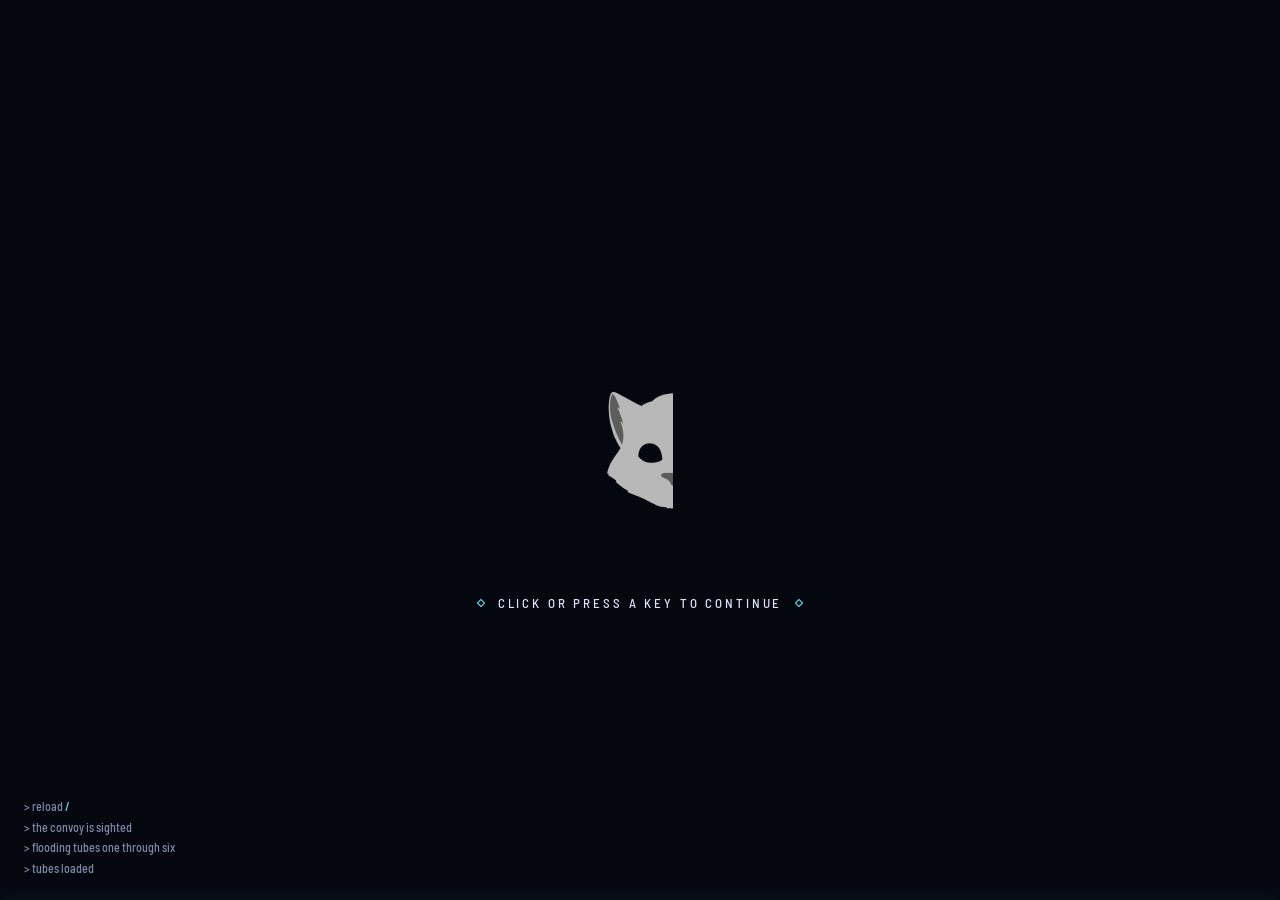
<file: index.html>
<!DOCTYPE html>
<!-- Copyright 2026 Matthew "Shan" Romanek. All rights reserved. -->
<html lang="en" dir="ltr">
<head>
<meta charset="UTF-8">
<meta name="viewport" content="width=device-width, initial-scale=1.0, viewport-fit=cover">
<title>Puma Service</title>
<meta name="description" content="Hunt Wolf Empire convoys across a hostile archipelago as a puma submarine captain: periscope, torpedo data computer, depth charges and five years of war. A remake of Silent Service, the 1985 Commodore 64 classic.">
<meta name="theme-color" content="#05070f">
<meta name="color-scheme" content="dark">
<meta name="referrer" content="no-referrer">
<meta property="og:title" content="Puma Service">
<meta property="og:description" content="Hunt Wolf Empire convoys across a hostile archipelago as a puma submarine captain: periscope, torpedo data computer, depth charges and five years of war. A remake of Silent Service, the 1985 Commodore 64 classic.">
<meta property="og:type" content="website">
<meta property="og:image" content="https://greykit.com/games/pumaservice/og.png">
<meta property="og:image:width" content="1200">
<meta property="og:image:height" content="630">
<meta property="og:image:alt" content="Puma Service: a periscope view of a Wolf Empire convoy at dusk, one ship hit and burning.">
<meta property="og:url" content="https://greykit.com/games/pumaservice/">
<meta name="twitter:card" content="summary_large_image">
<meta name="twitter:title" content="Puma Service">
<meta name="twitter:description" content="Hunt Wolf Empire convoys across a hostile archipelago as a puma submarine captain: periscope, torpedo data computer, depth charges and five years of war. A remake of Silent Service, the 1985 Commodore 64 classic.">
<meta name="twitter:image" content="https://greykit.com/games/pumaservice/og.png">
<meta name="twitter:image:alt" content="Puma Service: a periscope view of a Wolf Empire convoy at dusk, one ship hit and burning.">
<link rel="manifest" href="manifest.webmanifest">
<link rel="apple-touch-icon" href="apple-touch-icon.png">
<link rel="icon" type="image/svg+xml" href="icon.svg">
<link rel="icon" type="image/png" sizes="32x32" href="favicon-32x32.png">
<link rel="icon" type="image/png" sizes="16x16" href="favicon-16x16.png">
<link rel="icon" href="favicon.ico" sizes="16x16 32x32 48x48">
<link rel="stylesheet" href="css/gk-tokens.css?v=7c37e1f9">
<link rel="stylesheet" href="css/pumaservice.css?v=a0382c3a">
</head>
<body>
<div id="game" hidden>
  <div id="stage"><canvas id="screen" width="640" height="360" aria-label="Puma Service: the station in front of you"></canvas></div>
  <div id="hud"></div>
  <div id="corner">
    <button id="pausebtn" aria-label="Pause" title="Pause (Esc)"><svg viewBox="0 0 16 16" width="16" height="16" aria-hidden="true"><rect x="4" y="3" width="3" height="10" fill="currentColor"/><rect x="9" y="3" width="3" height="10" fill="currentColor"/></svg></button>
    <button id="snd" aria-label="Sound" aria-pressed="true" title="Sound (M)"><svg viewBox="0 0 16 16" width="16" height="16" aria-hidden="true"><path d="M2 6h3l4-3v10l-4-3H2z" fill="currentColor"/><path class="on" d="M11 5.5c1.2 1.4 1.2 3.6 0 5M12.8 3.8c2.1 2.4 2.1 6 0 8.4" stroke="currentColor" stroke-width="1.4" fill="none"/><path class="off" d="M11 5.5l4 5M15 5.5l-4 5" stroke="currentColor" stroke-width="1.4"/></svg></button>
  </div>
  <div id="live" class="sr" aria-live="polite"></div>
  <div id="alert" class="sr" aria-live="assertive"></div>
</div>
<div id="title" hidden></div>
<div id="small" role="dialog" aria-labelledby="small-h">
  <img class="px" src="icon.svg" width="96" height="96" alt="">
  <h1 id="small-h">Puma Service is built for a desktop</h1>
  <p>A periscope, a torpedo computer and a war at sea need a keyboard, or a gamepad, and a bigger screen than this. Come back on a computer.</p>
  <p class="gk-credit">Built by <a href="https://greykit.com/" target="_blank" rel="noopener">greykit.com</a></p>
</div>
<script src="js/gk-title.js?v=6080c669"></script>
<script src="js/gk-intro.js?v=6024bae1"></script>
<script src="js/util.js?v=c04920ae"></script>
<script src="js/engine/const.js?v=04a2c388"></script>
<script src="js/engine/sea.js?v=4c98b501"></script>
<script src="js/engine/sub.js?v=8c3b209f"></script>
<script src="js/engine/ships.js?v=0291eb46"></script>
<script src="js/engine/detect.js?v=7b3244c3"></script>
<script src="js/engine/escort.js?v=6fc3963f"></script>
<script src="js/engine/weapons.js?v=ddfdeb67"></script>
<script src="js/engine/scenarios.js?v=e8dc775c"></script>
<script src="js/engine/world.js?v=7e74c36e"></script>
<script src="js/engine/bot.js?v=8c6c5ef1"></script>
<script src="js/art/kit.js?v=995efebf"></script>
<script src="js/art/model.js?v=66afb0d5"></script>
<script src="js/art/ships.js?v=a1ba19f5"></script>
<script src="js/art/puma.js?v=7f5329b4"></script>
<script src="js/art/fx.js?v=fc2c92a0"></script>
<script src="js/art/view.js?v=26c3e023"></script>
<script src="js/art/chart.js?v=4cc1655d"></script>
<script src="js/art/panel.js?v=b0f3b38f"></script>
<script src="js/art/damage.js?v=7f7ae298"></script>
<script src="js/art/tower.js?v=90a00b4f"></script>
<script src="js/store.js?v=849c0416"></script>
<script src="js/input.js?v=1b64efbc"></script>
<script src="js/sfx.js?v=299045d8"></script>
<script src="js/render.js?v=36c14939"></script>
<script src="js/hud.js?v=882e4ad0"></script>
<script src="js/screens.js?v=beaab7f6"></script>
<script src="js/main.js?v=f011e6f8"></script>
</body>
</html>
</file>
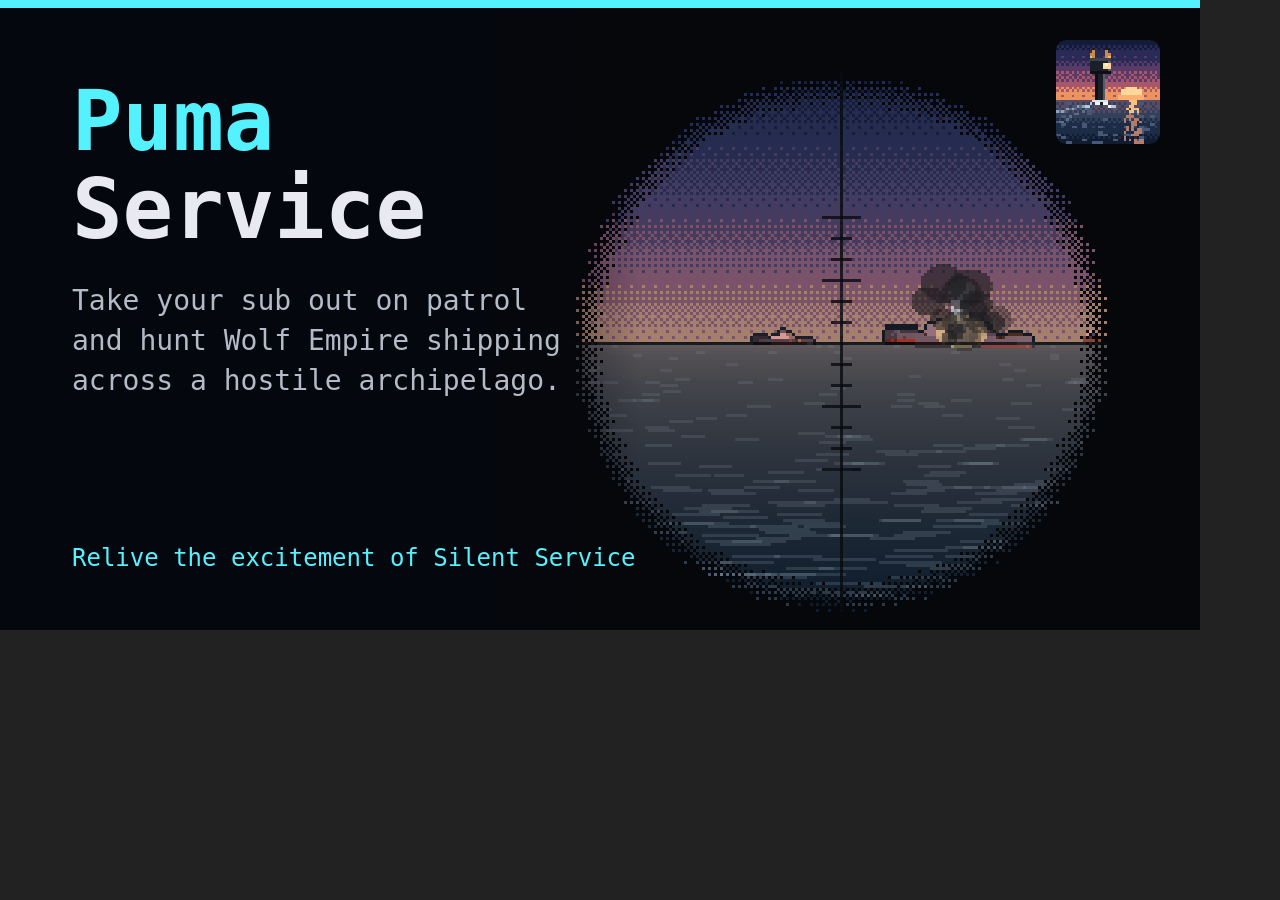
<file: tools/og.html>
<!DOCTYPE html>
<html lang="en">
<head>
<meta charset="UTF-8">
<title>og.png</title>
<!-- The share card (og.png, 1200x630), laid out as the family's are (a cyan
     rule, the wordmark with "Puma" in cyan, the description, a tagline, the
     icon top right) beside a periscope view drawn by the game's own renderer
     at three times: a convoy at dusk, one ship hit and burning. Serve the
     repo over http, open tools/og.html, and save the canvas (window.ogPNG()
     is its data URL), or screenshot it headless at 1200x630:
       msedge --headless --hide-scrollbars --window-size=1200,630
              --screenshot=og.png http://127.0.0.1:8769/tools/og.html
     Not deployed. -->
<style>body{margin:0;background:#222;overflow:hidden}canvas{display:block}</style>
</head>
<body>
<canvas id="og" width="1200" height="630"></canvas>
<script>
const SRC = ["../js/util.js", "../js/engine/const.js", "../js/engine/sea.js", "../js/engine/sub.js", "../js/engine/ships.js", "../js/engine/detect.js", "../js/engine/escort.js", "../js/engine/weapons.js",
  "../js/engine/scenarios.js", "../js/engine/world.js", "../js/art/kit.js", "../js/art/model.js", "../js/art/ships.js", "../js/art/fx.js", "../js/art/view.js"];
(function next(i) { if (i === SRC.length) return main(); const e = document.createElement("script"); e.src = SRC[i] + "?t=" + Date.now(); e.onload = () => next(i + 1); document.head.appendChild(e); })(0);
</script>
<script>
function main() {
"use strict";
(() => {
  const K = PS.K, E = PS.Engine, V = PS.View, FX = PS.FX;
  PS.Sea.build();
  const S = E.newAction("custom", { seed: 11, real: PS.C.REAL_NONE, custom: { mi: 20, cls: "cougar", size: "medium", escorts: "light", time: "dusk", wx: "clear" } });
  S.t = Math.floor(S.t / PS.C.DAY) * PS.C.DAY + 18.25 * 3600;
  const cv0 = S.convoys[0], h = cv0.base;
  /* the eye: ahead of the convoy and off its bow, low, at periscope height */
  const ex = cv0.x + PS.hx(h) * 1900 + Math.cos(h) * 1500, ey = cv0.y + PS.hy(h) * 1900 + Math.sin(h) * 1500;
  const brg = PS.angTo(ex, ey, cv0.x, cv0.y);
  const hit = S.ships.filter(q => q.role === "merchant").sort((a, b) => Math.abs(PS.angDiff(brg, PS.angTo(ex, ey, a.x, a.y))) - Math.abs(PS.angDiff(brg, PS.angTo(ex, ey, b.x, b.y))))[1];
  hit.fire = 1;
  FX.hit(hit.x, hit.y, 1); for (const p of FX.items) p.t = p.life * 0.35;
  for (let i = 0; i < 10; i++) FX.smoke(hit.x + (Math.random() - 0.5) * 80, hit.y, 20 + i * 14, { r: 14 + i * 4, dark: 0.85, life: 30 });
  PS.ShipArt.budget = 99;
  const W = 400, H = 210, sc = K.mk(W, H), g0 = sc.getContext("2d");
  g0.fillStyle = "#05070a"; g0.fillRect(0, 0, W, H);
  const r = 90, cx = 280, cy = 114;
  V.draw(g0, S, { x: ex, y: ey, eyeH: 6, brg, fov: 15 * PS.DEG, cx, cy, r, now: 4000, aids: {}, calm: true, mask: "scope" });
  /* the periscope's glass: a ring, the reticle */
  for (let y = 0; y < H; y++) for (let x = 0; x < W; x++) { const d = Math.hypot(x - cx, y - cy); if (d > r || (d > r * 0.88 && K.bayer(x, y) + 0.5 < (d - r * 0.88) / (r * 0.12))) { g0.fillStyle = "#05070a"; g0.fillRect(x, y, 1, 1); } }
  g0.fillStyle = "rgba(8,12,16,.8)"; g0.fillRect(cx - r, cy, r * 2, 1); g0.fillRect(cx, cy - r, 1, r * 2);
  for (let i = -6; i <= 6; i++) if (i) { const y = cy + i * 7, w = i % 3 === 0 ? 6 : 3; g0.fillRect(cx - w, y, w * 2 + 1, 1); }
  const cv = document.getElementById("og"), g = cv.getContext("2d");
  g.imageSmoothingEnabled = false;
  g.drawImage(sc, 0, 0, 1200, 630);
  const sh = g.createLinearGradient(0, 0, 640, 0);
  sh.addColorStop(0, "rgba(5,7,15,.96)"); sh.addColorStop(0.7, "rgba(5,7,15,.86)"); sh.addColorStop(1, "rgba(5,7,15,0)");
  g.fillStyle = sh; g.fillRect(0, 0, 640, 630);
  g.fillStyle = "#54f2ff"; g.fillRect(0, 0, 1200, 8);
  const mono = 'Menlo, Consolas, "DejaVu Sans Mono", "Courier New", monospace';
  g.textBaseline = "alphabetic";
  g.font = `bold 84px ${mono}`;
  g.fillStyle = "#54f2ff"; g.fillText("Puma", 72, 150);
  g.fillStyle = "#e9e9f2"; g.fillText("Service", 72, 238);
  g.font = `28px ${mono}`; g.fillStyle = "#b4bac6";
  const words = "Take your sub out on patrol and hunt Wolf Empire shipping across a hostile archipelago.".split(" "), lines = [""];
  for (const w of words) { const t = lines[lines.length - 1] ? lines[lines.length - 1] + " " + w : w; if (g.measureText(t).width > 500) lines.push(w); else lines[lines.length - 1] = t; }
  lines.forEach((l, i) => g.fillText(l, 72, 310 + i * 40));
  g.font = `24px ${mono}`; g.fillStyle = "#54f2ff";
  g.fillText("Relive the excitement of Silent Service", 72, 566);
  const img = new Image();
  img.onload = () => { g.drawImage(img, 1056, 40, 104, 104); window.ogReady = true; document.title = "ready"; };
  img.src = "../icon.svg?" + Date.now();
  window.ogPNG = () => cv.toDataURL("image/png");
})();
}
</script>
</body>
</html>
</file>
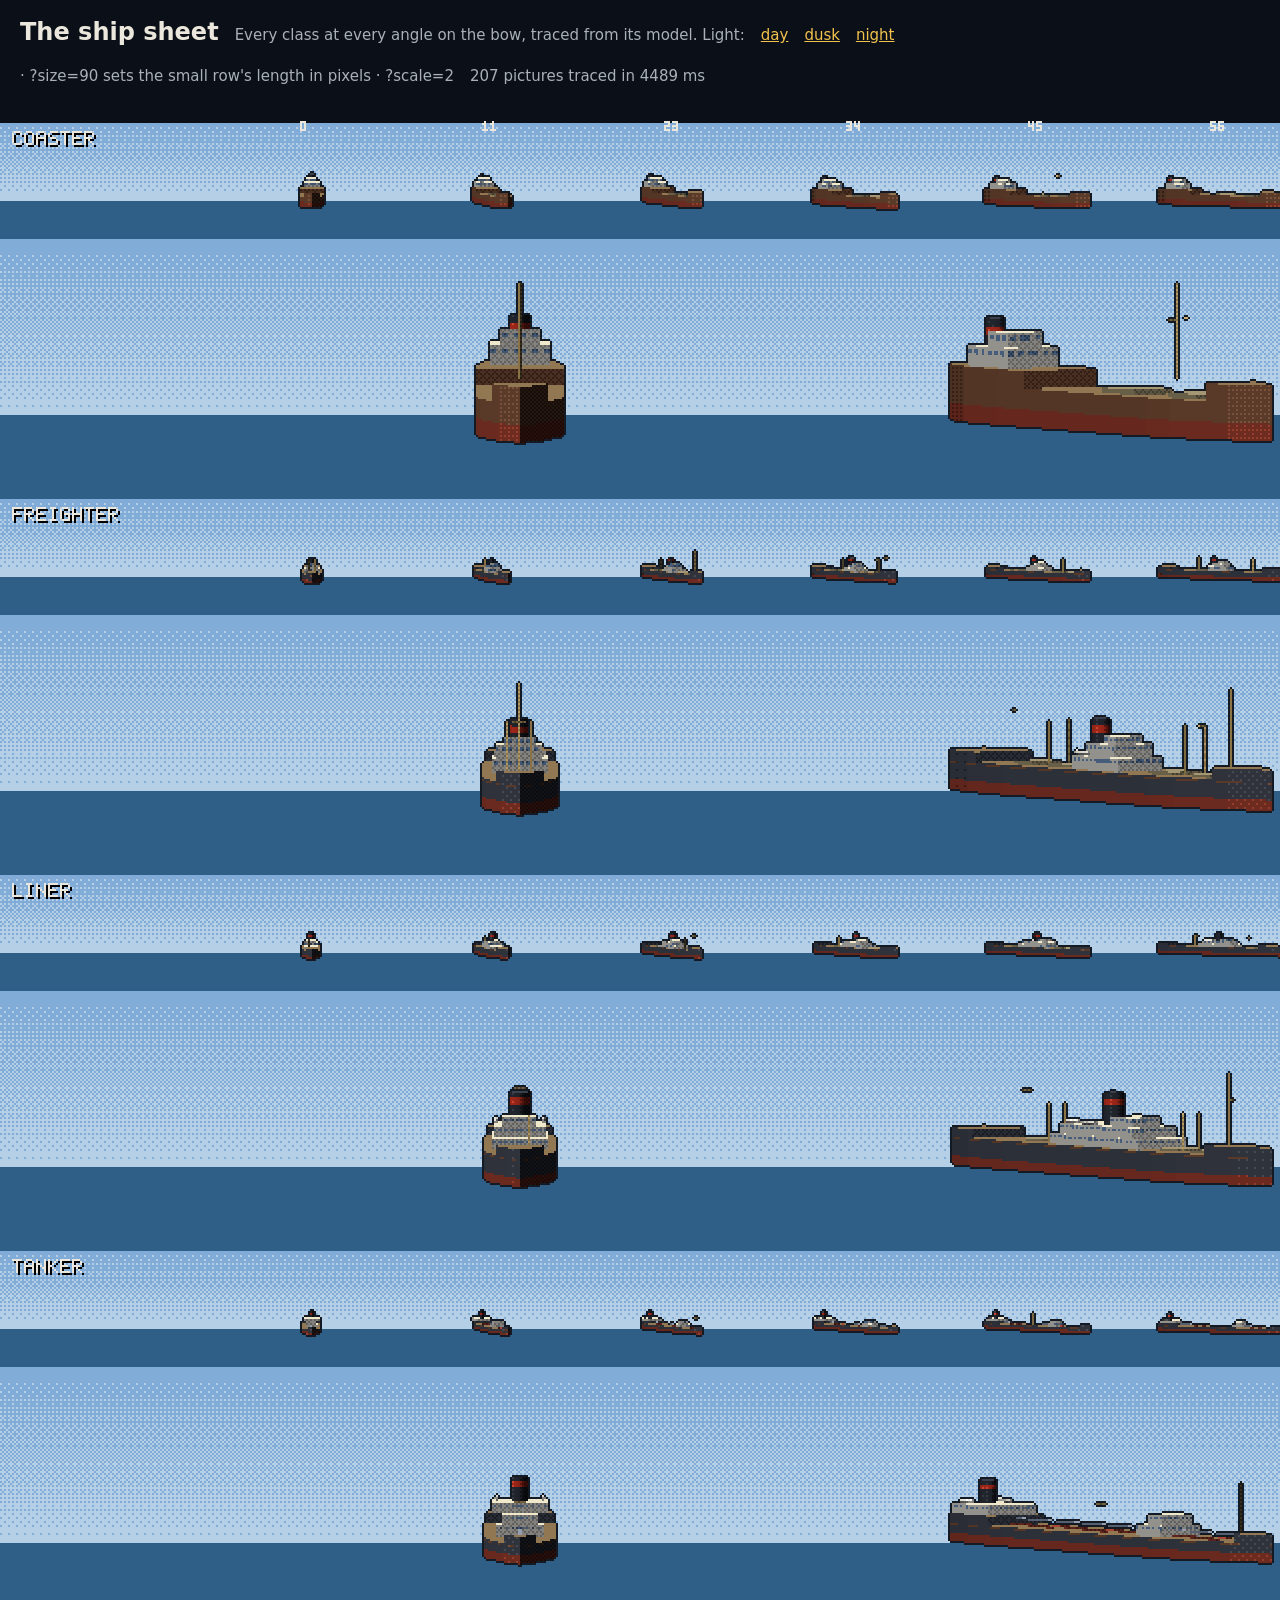
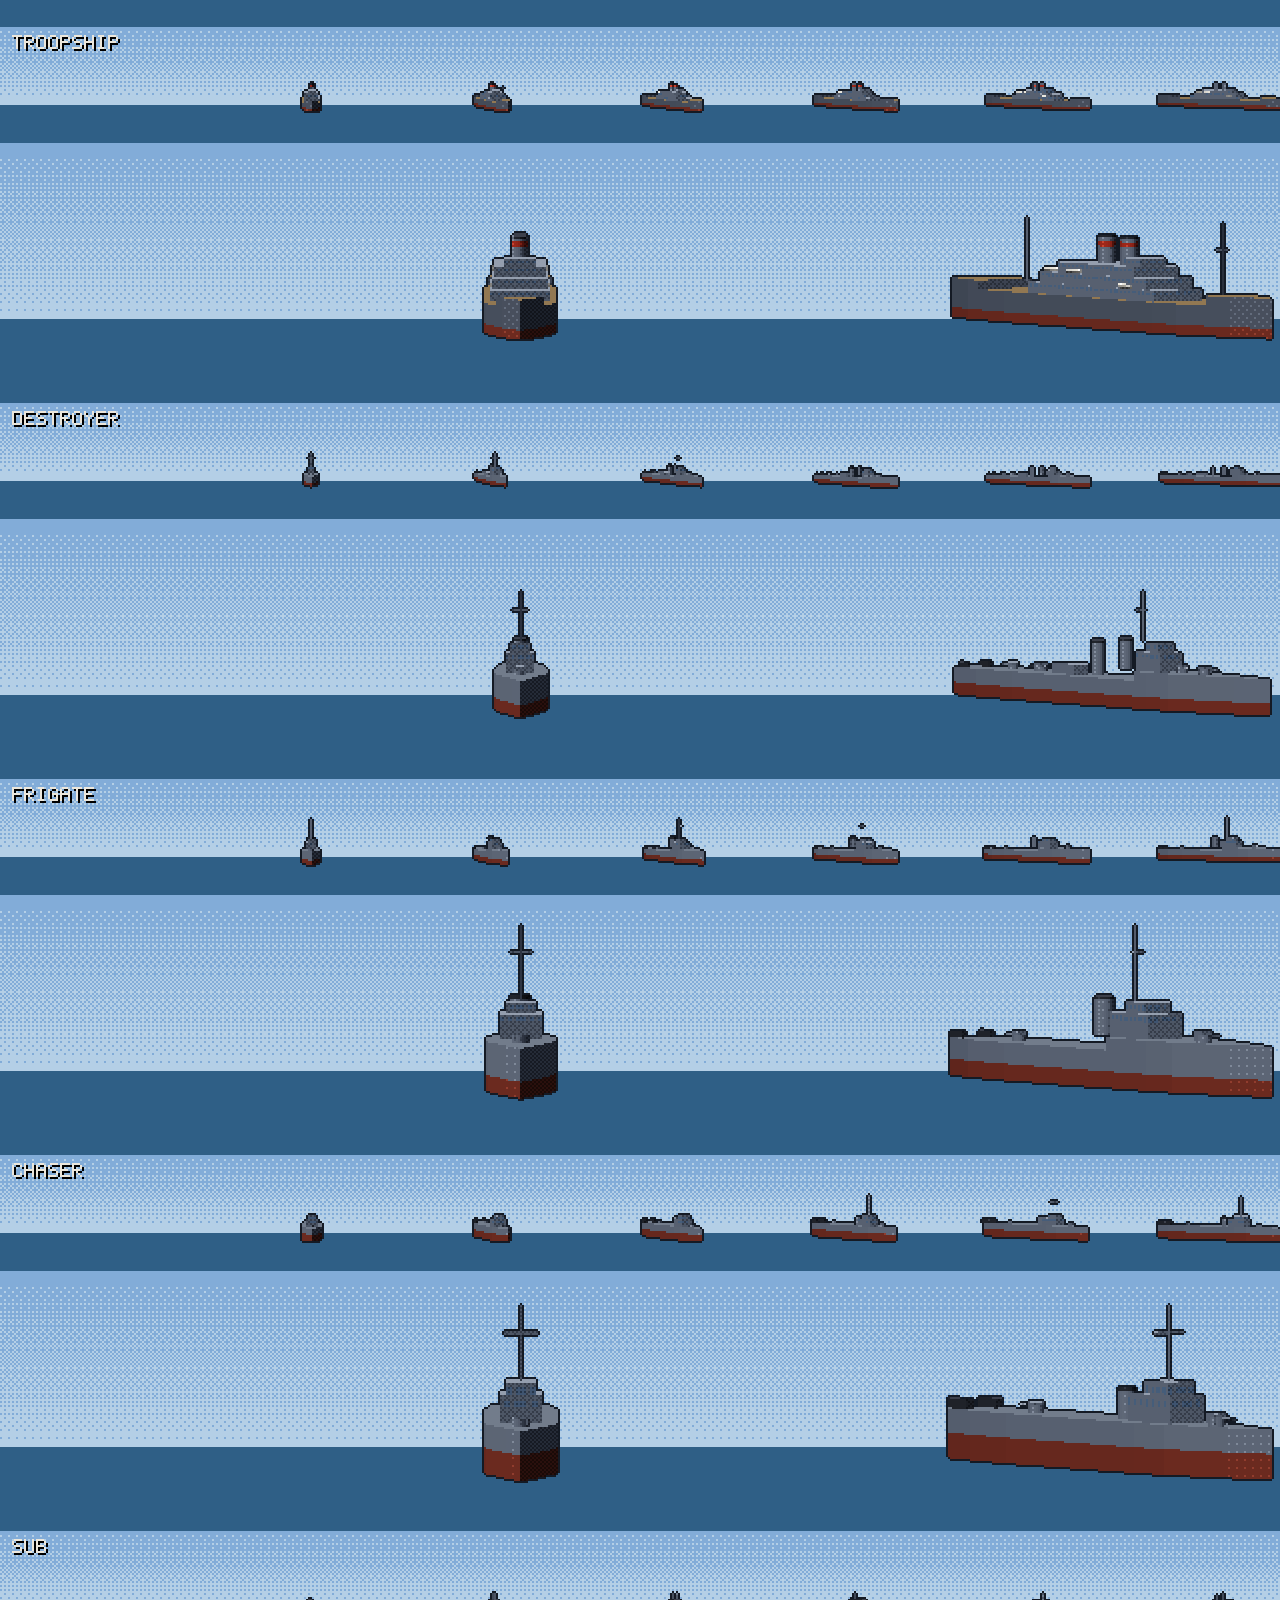
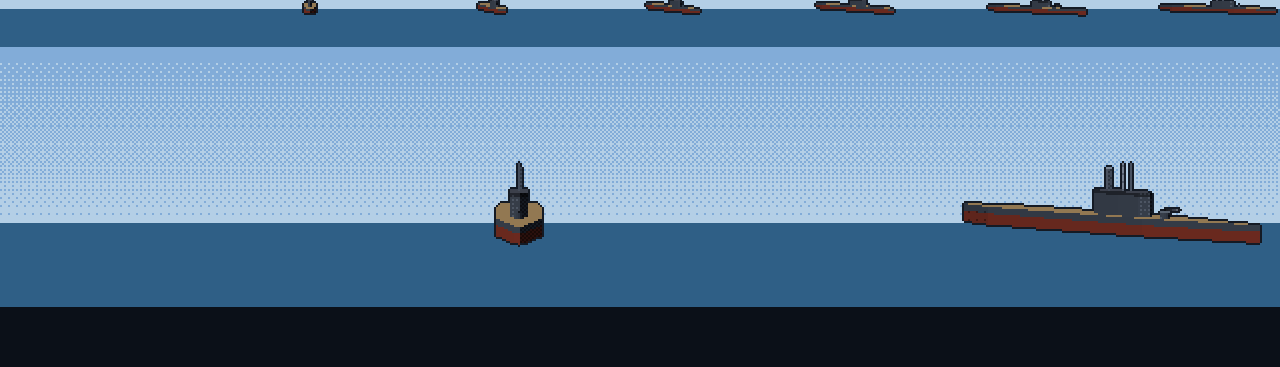
<file: tools/preview.html>
<!DOCTYPE html>
<html lang="en">
<head>
<meta charset="UTF-8">
<title>Puma Service: the ship sheet</title>
<style>
  body { margin: 0; background: #0b1018; color: #ece7dc; font: 500 15px/1.4 "Barlow Semi Condensed", system-ui, sans-serif; }
  header { padding: 16px 20px; display: flex; gap: 16px; align-items: baseline; flex-wrap: wrap; }
  h1 { margin: 0; font-size: 24px; }
  a { color: #f2c14e; }
  canvas { display: block; image-rendering: pixelated; }
  .note { color: #aab0b8; }
</style>
</head>
<body>
<header><h1>The ship sheet</h1>
  <span class="note">Every class at every angle on the bow, traced from its model. Light:</span>
  <a href="?light=day">day</a> <a href="?light=dusk">dusk</a> <a href="?light=night">night</a>
  <span class="note">· ?size=90 sets the small row's length in pixels · ?scale=2</span></header>
<canvas id="c"></canvas>
<script src="../js/util.js"></script>
<script src="../js/engine/const.js"></script>
<script src="../js/art/kit.js"></script>
<script src="../js/art/model.js"></script>
<script src="../js/art/ships.js"></script>
<script>
"use strict";
(() => {
  const q = new URLSearchParams(location.search), light = q.get("light") || "day", A = PS.ShipArt, K = PS.K;
  const size = +(q.get("size") || 72), scale = +(q.get("scale") || 2);
  const classes = A.CLASSES, BIG = [0, 3, 6, 8, 11, 16];
  const t0 = performance.now();
  /* the light's sea and sky behind each row */
  const sky = { day: ["#82acd8", "#b4cfe6"], dusk: ["#5a3a66", "#f09a62"], night: ["#0a1228", "#1a2a4c"] }[light];
  const sea = { day: "#2f5f86", dusk: "#2c3550", night: "#0a1424" }[light];
  const colW = Math.round(size * 1.15) + 8, rowH = Math.round(size * 0.55) + 18, bigW = 300, bigH = 130;
  const W = Math.max(colW * 17 + 120, bigW * BIG.length + 120), H = classes.length * (rowH + bigH) + 40;
  const cv = document.getElementById("c"); cv.width = W; cv.height = H; cv.style.width = W * scale + "px"; cv.style.height = H * scale + "px";
  const g = cv.getContext("2d"); g.imageSmoothingEnabled = false;
  g.fillStyle = "#0b1018"; g.fillRect(0, 0, W, H);
  const band = (y, h) => { const hz = y + Math.round(h * 0.68); K.vgrad(g, 0, y, W, hz - y, sky); g.fillStyle = sea; g.fillRect(0, hz, W, y + h - hz); return hz; };
  let y = 10;
  for (const cls of classes) {
    const hz = band(y, rowH);
    K.text5(g, cls, 6, y + 4, "#ece7dc", "#000");
    for (let b = 0; b <= 16; b++) {
      const sp = A.sprite(cls, b, size, light), x = 110 + b * colW + colW / 2;
      g.drawImage(sp, Math.round(x - sp.ox), Math.round(hz - sp.oy));
      if (cls === classes[0]) K.text3(g, String(Math.round(b * 180 / 16)), Math.round(x - 6), y + rowH - 7 - rowH + 6, "#ece7dc");
    }
    y += rowH;
    const hz2 = band(y, bigH);
    BIG.forEach((b, i) => { const sp = A.sprite(cls, b, 274, light), x = 110 + i * bigW + bigW / 2; g.drawImage(sp, Math.round(x - sp.ox), Math.round(hz2 - sp.oy)); });
    y += bigH;
  }
  const ms = Math.round(performance.now() - t0);
  document.querySelector("header").insertAdjacentHTML("beforeend", `<span class="note">${K.cache.size} pictures traced in ${ms} ms</span>`);
})();
</script>
</body>
</html>
</file>
<file: css/gk-tokens.css>
/* @gk-tokens-begin v0.1 -- greykit.games canon (games-meta STANDARD.md §4): the Tactical palette, PumaRally's (editor/render/palette.js). The copy of record is games-meta's canon/gk-tokens.css. */
:root{--bg:#05070f;--panel:#0a0e1a;--panel2:#0d1424;--line:#1b2540;--lit:#47609c;
  --text:#dbe4fb;--ink:#8b96b8;--dim:#7d8aa8;--accent:#54f2ff;--warn:#ffb000;--danger:#ff5266;
  --good:#4ade6a;--violet:#b47dff;--steel:#94a0c4;--blue:#4c8dff}
/* @gk-tokens-end */
</file>
<file: css/pumaservice.css>
/* Puma Service -- the page around the play screen, and the HUD over it:
 * dark steel-blue plates over the sea, brushed and bevelled like the
 * panels of a 1980s Silent Service, warm off-white words in a condensed sans, the keys and the readings in it too
 * (tabular figures; only the clock is in the pixel face, which merges T and
 * the up arrow, S and 5, O and 0, so it never sets a key or a letter),
 * steel blue for what is ready and chosen, sonar green for good news, amber
 * for a warning, red-orange for danger. Where a control can be chosen as well
 * as focused, the focus is an off-white ring and only "chosen" is steel blue.
 * That is the HUD's world. Every screen with words on it (the title's menu,
 * the pause, the sheets, the questions) is signal paper instead: naval
 * message blanks, printed labels, typed entries (Courier Prime), ink for
 * chosen, the red pencil (a tick and an underline) for the focus, see
 * "signal paper" below. The stations themselves are pixel art (js/art/).
 * The canon palette (css/gk-tokens.css) still comes first, for the
 * greykit.games boot; nothing here gives a canon name another value
 * (games-meta STANDARD.md §4). A
 * desktop game: small screens get a note. */
@font-face { font-family: "Barlow Semi Condensed"; font-weight: 500; font-display: swap; src: url(../fonts/barlow-semi-condensed-500.woff2) format("woff2"); }
@font-face { font-family: "Barlow Semi Condensed"; font-weight: 600; font-display: swap; src: url(../fonts/barlow-semi-condensed-600.woff2) format("woff2"); }
@font-face { font-family: "Barlow Semi Condensed"; font-weight: 700; font-display: swap; src: url(../fonts/barlow-semi-condensed-700.woff2) format("woff2"); }
@font-face { font-family: "Pixelify Sans"; font-weight: 400 700; font-display: swap; src: url(../fonts/pixelify-sans.woff2) format("woff2"); }
@font-face { font-family: "Courier Prime"; font-weight: 400; font-display: swap; src: url(../fonts/courier-prime-400.woff2) format("woff2"); }
@font-face { font-family: "Courier Prime"; font-weight: 700; font-display: swap; src: url(../fonts/courier-prime-700.woff2) format("woff2"); }
:root {
  --ui: "Barlow Semi Condensed", "Bahnschrift SemiCondensed", "Bahnschrift", "Arial Narrow", "Segoe UI", system-ui, sans-serif;
  --px: "Pixelify Sans", ui-monospace, monospace;
  --ps-bg: #070b12;                       /* the page behind everything */
  --ps-panel: rgba(12,18,27,.95);         /* a panel over the bay */
  --ps-hudpanel: rgba(10,15,23,.86);
  --ps-raise: #1b2330;                    /* a control at rest */
  --ps-raise2: #263142;                   /* a control under the cursor */
  --ps-hair: rgba(233,228,216,.10);
  --ps-line: rgba(233,228,216,.18);
  --ps-text: #ece7dc;                     /* 14.6:1 on the panel */
  --ps-muted: #aab0b8;                    /* 7.9:1 */
  --ps-faint: #8d949d;                    /* 5.6:1 */
  --ps-steel: #8db8e0;                    /* steel blue: ready, chosen, 9.0:1 */
  --ps-steel-hi: #b8d5f0;
  --ps-green: #7fe0a8;                    /* sonar green: good news */
  --ps-amber: #f0a43c;                    /* a warning */
  --ps-red: #e8573a;                      /* danger, as a fill or an edge */
  --ps-red-text: #ff9a80;                 /* danger as words, 7.4:1 */
  --ps-ink: #121821;
  /* the metal: a painted steel plate, solid, square, in the ink outline the stations' art stands in, lit from above
   * left (a hard light edge top and left, a dark one under and right), a rivet in each corner; rigged for red the
   * same plate under the red light */
  --ps-plate: repeating-linear-gradient(0deg, rgba(255,255,255,.025) 0 2px, rgba(0,0,0,0) 2px 4px), linear-gradient(180deg, #2c3239 0%, #22272d 100%);
  --ps-plate-edge: #0c0f17;
  --ps-bevel: inset 2px 2px 0 #49515b, inset -2px -2px 0 #101317;
  --ps-rivets: radial-gradient(circle at 5px 5px, #7a838e 0 1.6px, rgba(0,0,0,0) 2.2px), radial-gradient(circle at calc(100% - 5px) 5px, #7a838e 0 1.6px, rgba(0,0,0,0) 2.2px),
    radial-gradient(circle at 5px calc(100% - 5px), #7a838e 0 1.6px, rgba(0,0,0,0) 2.2px), radial-gradient(circle at calc(100% - 5px) calc(100% - 5px), #7a838e 0 1.6px, rgba(0,0,0,0) 2.2px);
  --ps-plate-red: repeating-linear-gradient(0deg, rgba(255,200,190,.025) 0 2px, rgba(0,0,0,0) 2px 4px), linear-gradient(180deg, #3a1d19 0%, #2a1512 100%);
  --ps-bevel-red: inset 2px 2px 0 #5e2d25, inset -2px -2px 0 #130907;
  --ps-rivets-red: radial-gradient(circle at 5px 5px, #8a4a40 0 1.6px, rgba(0,0,0,0) 2.2px), radial-gradient(circle at calc(100% - 5px) 5px, #8a4a40 0 1.6px, rgba(0,0,0,0) 2.2px),
    radial-gradient(circle at 5px calc(100% - 5px), #8a4a40 0 1.6px, rgba(0,0,0,0) 2.2px), radial-gradient(circle at calc(100% - 5px) calc(100% - 5px), #8a4a40 0 1.6px, rgba(0,0,0,0) 2.2px);
  /* polished steel blue, for the name and for the one control Enter takes in the dark */
  --ps-chrome: linear-gradient(180deg, #e6f0f9 0%, #b8d5f0 32%, #7ea6cc 50%, #5a80a6 53%, #94b9dc 78%, #d3e5f4 100%);
  --ps-silver: linear-gradient(180deg, #f6f8fa 0%, #dde3ea 42%, #9ea9b6 51%, #7f8b98 54%, #c3ccd6 78%, #eef1f5 100%);
  --ps-btn: linear-gradient(180deg, #cde1f3 0%, #9cc2e5 48%, #7eaad4 100%);
}
*, *::before, *::after { box-sizing: border-box; }
html, body { margin: 0; height: 100%; background: var(--ps-bg); color: var(--ps-text); font: 500 16px/1.45 var(--ui); }
body { overflow: hidden; -webkit-text-size-adjust: 100%; caret-color: var(--ps-steel); -webkit-font-smoothing: antialiased; }
::selection { background: var(--ps-steel); color: var(--ps-ink); }
[hidden] { display: none !important; }
img.px, .px { image-rendering: pixelated; image-rendering: crisp-edges; }
.sr { position: absolute; width: 1px; height: 1px; margin: -1px; overflow: hidden; clip: rect(0 0 0 0); white-space: nowrap; }
h1, h2, h3 { font-weight: 600; }
* { scrollbar-width: thin; scrollbar-color: rgba(233,228,216,.22) transparent; }

/* ---- controls: the pointer moves the focus, so the focused control is the only lit one ---- */
button { font: 600 16px/1.2 var(--ui); color: var(--ps-text); background: var(--ps-raise); border: 1px solid var(--ps-line); border-radius: 4px; cursor: pointer; padding: 8px 16px; text-align: inherit; transition: background-color .12s, border-color .12s, color .12s; }
button:focus { outline: none; background: var(--ps-raise2); border-color: var(--ps-text); box-shadow: 0 0 0 1px var(--ps-text); }
button:disabled { opacity: .45; cursor: default; }
button.primary { background: var(--ps-btn); border-color: #5d86ae; color: var(--ps-ink); box-shadow: inset 0 1px 0 rgba(255,255,255,.45); }
button.primary:focus { background: var(--ps-steel-hi); border-color: var(--ps-steel-hi); box-shadow: 0 0 0 2px var(--ps-bg), 0 0 0 4px var(--ps-text); }
button.danger { background: transparent; border-color: rgba(232,87,58,.7); color: var(--ps-red-text); }
button.danger:focus { background: var(--ps-red); border-color: var(--ps-red); color: var(--ps-ink); box-shadow: none; }
button.pill { display: inline-flex; align-items: center; gap: 10px; background: transparent; color: var(--ps-muted); font-weight: 500; }
button.pill::before { content: ""; width: 10px; height: 10px; border: 1.5px solid currentColor; border-radius: 2px; }
button.pill.on { color: var(--ps-text); border-color: rgba(141,184,224,.6); background: rgba(141,184,224,.1); }
button.pill.on::before { background: var(--ps-steel); border-color: var(--ps-steel); }
button.pill:focus { color: var(--ps-text); background: var(--ps-raise2); border-color: var(--ps-text); box-shadow: 0 0 0 1px var(--ps-text); }
button.pill.on:focus { background: rgba(141,184,224,.16); }
button.switch { min-width: 84px; }
/* a key cap: the sans, never the pixel face (which makes T an up arrow, Z a 2 and S a 5); the arrows drawn */
kbd { display: inline-block; min-width: 1.85em; padding: 3px 5px 2px; font: 600 13px/1 var(--ui); letter-spacing: .03em; text-align: center; color: var(--ps-text); border: 1px solid rgba(233,228,216,.3); border-bottom-width: 2px; border-radius: 3px; background: rgba(233,228,216,.07); }
kbd .kb-ar { display: block; margin: 0 auto; width: 10px; height: 13px; padding: 1.5px 0; }
kbd.pad { font-size: 12px; letter-spacing: .02em; color: var(--ps-steel-hi); border-color: rgba(141,184,224,.45); }
kbd.pad .kb-ar { display: inline-block; vertical-align: -1px; height: 10px; padding: 0; margin-left: 2px; }
kbd.pad.face { min-width: 1.6em; border-radius: 999px; }
.kb-plus { margin: 0 2px; color: var(--ps-faint); }
a, body .gk-credit a { color: var(--ps-steel-hi); text-decoration: underline; text-decoration-thickness: 1px; text-underline-offset: 3px; }
a:focus-visible { outline: 2px solid var(--ps-steel); outline-offset: 2px; border-radius: 2px; }
input { font: 500 18px var(--ui); color: var(--ps-text); background: var(--ps-bg); border: 1px solid var(--ps-line); border-radius: 4px; padding: 8px 10px; min-width: 0; width: 220px; }
input:focus { outline: none; border-color: var(--ps-steel); }
input::placeholder { color: var(--ps-faint); }

/* ---- a sheet: a page of signal paper over the dimmed bay or title (no blur) ---- */
.ps-sheet { z-index: 50; }
.ps-sheet.full { position: fixed; inset: 0; display: grid; place-items: center; padding: 32px; background: rgba(6,10,16,.66); }
.sh-box, .ps-win { display: flex; flex-direction: column; background: var(--ps-panel); border: 1px solid var(--ps-line); border-radius: 8px; box-shadow: 0 24px 70px rgba(0,0,0,.55), inset 0 1px 0 rgba(255,255,255,.04); overflow: hidden; }
.sh-box { width: min(820px, 100%); max-height: calc(100vh - 64px); }
.ps-sheet.wide .sh-box { width: min(1080px, 100%); }
.ps-sheet.tabbed .sh-box { height: min(600px, calc(100vh - 64px)); }
.sh-head { flex: none; display: flex; align-items: center; gap: 10px; padding: 16px 20px 14px 24px; border-bottom: 1px solid var(--ps-hair); }
.sh-head h2 { flex: 1; margin: 0; font-size: 26px; line-height: 1.1; white-space: nowrap; overflow: hidden; text-overflow: ellipsis; }
.sh-head button { display: inline-flex; align-items: center; gap: 7px; background: transparent; border-color: transparent; color: var(--ps-muted); font-size: 15px; padding: 6px 10px; }
.sh-head .ic { display: block; flex: none; }
.sh-head button:focus { color: var(--ps-text); background: var(--ps-raise); border-color: var(--ps-line); box-shadow: none; }
.sh-tabs { flex: none; display: flex; flex-wrap: wrap; gap: 0 22px; padding: 0 24px; border-bottom: 1px solid var(--ps-hair); }
.sh-tabs button { background: transparent; border: 0; border-bottom: 2px solid transparent; border-radius: 0; padding: 12px 0 10px; color: var(--ps-muted); font-weight: 600; letter-spacing: .02em; }
.sh-tabs button[aria-selected="true"] { color: var(--ps-text); border-bottom-color: var(--ps-steel); }
.sh-tabs button:focus { color: var(--ps-text); background: transparent; box-shadow: none; border-bottom-color: var(--ps-steel-hi); }
.sh-tabs button:focus-visible { outline: 1px solid var(--ps-text); outline-offset: 2px; }
.sh-body { flex: 1; min-height: 0; overflow-y: auto; padding: 22px 24px 26px; }
.sh-body:focus-visible { outline: none; box-shadow: inset 0 0 0 2px rgba(141,184,224,.45); }
.ps-pop, .ps-ask { position: fixed; inset: 0; display: grid; place-items: center; padding: 16px; z-index: 50; }
/* the pause menu stands on the left, the target and the TDC on the right left clear to study */
.ps-pop { justify-items: start; align-items: center; padding-left: clamp(24px, 4vw, 64px); background: linear-gradient(90deg, rgba(6,10,16,.7) 0%, rgba(6,10,16,.5) 30%, rgba(6,10,16,.1) 55%, rgba(6,10,16,0) 70%); }
.ps-ask { z-index: 70; background: rgba(6,10,16,.6); }
.ps-pop .ps-win { width: min(440px, 100%); }
.ps-ask .ps-win { width: min(520px, 100%); }
.ps-ask .sh-body { padding: 20px 24px 22px; }
/* here the pointer does not take the focus (Enter stays on Cancel), so it lights what it is over */
@media (hover: hover) {
  .ps-ask button:not(:focus):hover { background: var(--ps-raise2); border-color: var(--ps-text); }
  .ps-ask button.danger:not(:focus):hover { background: rgba(232,87,58,.16); border-color: var(--ps-red); }
  .ps-ask button.primary:not(:focus):hover { background: var(--ps-steel-hi); border-color: var(--ps-steel-hi); }
  .ps-ask .paper button.danger:not(:focus):hover { background: transparent; border-color: var(--p-red); }
}

/* ---- the words ---- */
.sh-body p { margin: 0 0 12px; max-width: 62ch; text-wrap: pretty; }
.sh-body p.lede { font-size: 18px; color: var(--ps-text); }
.sh-body h3 { margin: 26px 0 10px; font-size: 12px; font-weight: 600; letter-spacing: .14em; text-transform: uppercase; color: var(--ps-muted); }
.sh-body h3:first-child { margin-top: 0; }
.sh-body b { font-weight: 600; color: var(--ps-text); }
.sh-body ol, .sh-body ul { margin: 0 0 12px; padding-left: 24px; }
.sh-body table { border-collapse: collapse; margin: 0 0 12px; }
.sh-body td, .sh-body th { padding: 6px 16px 6px 0; vertical-align: top; text-align: left; }
.sh-body th { font-size: 12px; letter-spacing: .12em; text-transform: uppercase; color: var(--ps-muted); font-weight: 600; }
.note, .gk-credit { color: var(--ps-muted); }
.meta { color: var(--ps-muted); margin: 6px 0 16px; font-size: 15px; }
.sh-body h3.mname { margin: 0; font-size: 24px; line-height: 1.15; letter-spacing: 0; text-transform: none; color: var(--ps-text); }
.sh-body h3.mname.big { font-size: 40px; line-height: 1.05; }
.sh-body h3.mname.ok { color: var(--ps-green); }
.sh-body h3.mname.danger { color: var(--ps-red-text); }
.sh-body h3.mname.dim { color: var(--ps-muted); }
.rank { font-size: 20px; margin-bottom: 4px; }
.rank b { color: var(--ps-steel); }
.sh-body p.nextrank { margin: 0 0 16px; font-size: 15px; }
.sh-body p.placed { margin: 0 0 14px; font-size: 26px; font-weight: 700; line-height: 1.15; color: var(--ps-steel); }
.row { display: flex; flex-wrap: wrap; gap: 8px; align-items: center; margin: 0 0 14px; }
.row.end { justify-content: flex-end; margin-top: 22px; }
.col { display: flex; flex-direction: column; gap: 6px; max-width: 420px; margin-bottom: 16px; }
.col button { text-align: left; }
.keys { line-height: 2; }
.keys > span { white-space: nowrap; }
.num { font-family: var(--ui); font-weight: 600; font-variant-numeric: tabular-nums; }
td.num, th.num { text-align: right; }
th.num { font-family: var(--ui); }
img.glyph { display: block; }

/* ---- signal paper: every screen with words on it (the title's menu, the pause, the sheets, the
 * questions) is a naval message blank, faint navy print on pale blue paper, typed entries in Courier
 * Prime. On paper the jobs keep their meaning, not their colours: ink for what is chosen and for the
 * one action Enter takes, the red pencil for the focus, a deep red for danger. The HUD stays dark. ---- */
.paper {
  --p-paper: #d3e1ec; --p-print: #2b4a6a; --p-rule: rgba(43,74,106,.36); --p-hair: rgba(43,74,106,.2);
  --p-ink: #1a2734; --p-ink2: #4a5a6b; --p-pencil: #c2452f; --p-red: #9b2c1c;
  --p-type: "Courier Prime", "Courier New", ui-monospace, monospace;
  /* the dark world's names given their paper values, so a sheet's own rules read right on it */
  --ps-text: var(--p-ink); --ps-muted: #364656; --ps-faint: #4d5d6e; --ps-line: rgba(26,39,52,.32); --ps-hair: var(--p-hair);
  --ps-raise: rgba(255,255,255,.3); --ps-raise2: rgba(255,255,255,.55); --ps-bg: var(--p-paper); --ps-panel: var(--p-paper);
  --ps-steel: var(--p-ink); --ps-steel-hi: var(--p-ink); --ps-ink: var(--p-paper);
  --ps-green: #286340; --ps-amber: #7a4f0c; --ps-red: var(--p-red); --ps-red-text: var(--p-red);
  position: relative; color: var(--p-ink); border: 0; border-radius: 1px;
  background: var(--p-paper) url("data:image/svg+xml,%3Csvg xmlns='http://www.w3.org/2000/svg' width='180' height='180'%3E%3Cfilter id='n'%3E%3CfeTurbulence type='fractalNoise' baseFrequency='.85' numOctaves='2' stitchTiles='stitch'/%3E%3CfeColorMatrix values='0 0 0 0 .16 0 0 0 0 .22 0 0 0 0 .3 .16 0 0 0 -.03'/%3E%3C/filter%3E%3Crect width='100%25' height='100%25' filter='url(%23n)'/%3E%3C/svg%3E");
  box-shadow: 0 1px 2px rgba(0,0,0,.35), 0 22px 60px rgba(0,0,0,.5);
}
.paper { caret-color: var(--p-ink); }
.paper, .paper * { scrollbar-color: rgba(26,39,52,.32) transparent; }
.paper ::selection { background: rgba(194,69,47,.28); color: var(--p-ink); }
.paper kbd { color: var(--p-ink); background: rgba(255,255,255,.22); border-color: rgba(26,39,52,.4); }
.paper kbd.pad { color: var(--p-ink); border-color: rgba(26,39,52,.5); }
.paper .kb-plus { color: var(--p-ink2); }
.paper a, .paper .gk-credit a { color: var(--p-print); }
.paper a:focus-visible, .paper .aid-list summary:focus-visible { outline: none; text-decoration: underline 2px var(--p-pencil); text-underline-offset: 4px; }
/* a control on paper: square, an inked outline at rest, ink-filled when it is the one Enter takes. In focus it takes
 * the pencil as a signal's lines do, a tick at its corner and its words underlined, never a ring */
.paper button, .paper input { border-radius: 0; }
.paper button { position: relative; }
.paper button:focus { background: var(--ps-raise); border-color: var(--ps-line); box-shadow: none; text-decoration: underline 2px var(--p-pencil); text-underline-offset: 4px; text-decoration-skip-ink: none; }
.paper button.primary:focus { background: var(--p-ink); border-color: var(--p-ink); text-decoration-color: var(--p-paper); }
/* on an inked button the pencil's tick stands off the corner, on the paper, where it reads (3.6:1, not 2.95 on the ink) */
.paper button.primary:focus::after { left: -15px; top: -15px; }
.paper button.danger { border-color: rgba(155,44,28,.6); }
.paper button.danger:focus { background: var(--p-red); border-color: var(--p-red); color: var(--p-paper); }
.paper button:focus::after { content: ""; position: absolute; left: -10px; top: -11px; width: 22px; height: 18px; pointer-events: none; background: url("data:image/svg+xml,%3Csvg xmlns='http://www.w3.org/2000/svg' viewBox='0 0 24 20'%3E%3Cpath d='M2.4 10.8 C4.6 12.2 6.6 14.4 8.4 17.4 C11.6 10.6 16.2 5.6 22.2 1.8' fill='none' stroke='%23c2452f' stroke-width='2.6' stroke-linecap='round' stroke-linejoin='round'/%3E%3C/svg%3E") no-repeat; animation: p-tick .16s cubic-bezier(.3,.7,.2,1) both; }
@keyframes p-tick { from { clip-path: inset(0 100% 0 0); } to { clip-path: inset(0); } }
:is(.ps-msg, .ps-pop .col) button:focus::after, .paper .sh-tabs button:focus::after { content: none; }
.paper button.pill.on, .paper button.pill.on:focus { border-color: var(--p-ink); background: rgba(26,39,52,.06); }
.paper button.switch { font-family: var(--p-type); font-weight: 700; }
.paper input { background: rgba(255,255,255,.42); border-color: rgba(26,39,52,.36); }
.paper input:focus { border-color: rgba(26,39,52,.36); border-bottom: 2px solid var(--p-pencil); box-shadow: none; }
/* the printed head: who it is from and to, and when */
.msg-hd { display: flex; justify-content: space-between; align-items: baseline; gap: 16px; padding: 13px 20px 9px; border-bottom: 2px solid var(--p-print); font: 700 14px/1 var(--ui); letter-spacing: .24em; text-transform: uppercase; color: var(--p-print); }
.msg-f { display: grid; grid-template-columns: minmax(0, .8fr) minmax(0, 1fr) minmax(0, 1.2fr); margin: 0; border-bottom: 2px solid var(--p-print); }
.msg-f > div { min-width: 0; padding: 7px 14px 8px; border-right: 1px solid var(--p-rule); }
.msg-f > div:nth-child(3) { border-right: 0; }
.msg-f .w { grid-column: 1 / -1; border-right: 0; border-top: 1px solid var(--p-rule); }
.msg-f .w:first-child { border-top: 0; border-bottom: 1px solid var(--p-rule); }
.msg-f dt { font: 600 12px/1.3 var(--ui); letter-spacing: .2em; text-transform: uppercase; color: var(--p-print); }
.msg-f dd { margin: 3px 0 0; font: 400 16px/1.3 var(--p-type); text-transform: uppercase; white-space: nowrap; overflow: hidden; text-overflow: ellipsis; }
.msg-l { margin: 0; padding: 7px 20px 3px; font: 600 12px/1.3 var(--ui); letter-spacing: .2em; text-transform: uppercase; color: var(--p-print); }
/* a signal's typed lines (the title's menu, the pause): no box, the red-pencil tick and underline for the focus */
:is(.ps-msg, .ps-pop .col) button { position: relative; display: grid; align-items: center; width: 100%; border: 0; border-radius: 0; background: transparent; color: var(--p-ink); font: 700 21px/1 var(--p-type); text-align: left; box-shadow: none; }
:is(.ps-msg, .ps-pop .col) button:focus { background: transparent; border: 0; box-shadow: none; color: var(--p-ink); text-decoration: none; }
:is(.ps-msg, .ps-pop .col) .lbl { white-space: nowrap; text-decoration: underline 2px transparent; text-underline-offset: 5px; text-decoration-skip-ink: none; transition: text-decoration-color .12s; }
:is(.ps-msg, .ps-pop .col) button:focus .lbl { text-decoration-color: var(--p-pencil); }
.paper .tick { position: absolute; top: 50%; margin-top: -9px; color: var(--p-pencil); opacity: 0; }
.paper .tick path { stroke-dasharray: 1; stroke-dashoffset: 1; }
.paper button:focus .tick { opacity: 1; }
.paper button:focus .tick path { stroke-dashoffset: 0; transition: stroke-dashoffset .16s cubic-bezier(.3,.7,.2,1); }

/* the pause: a plain slip of it, no pin, no tilt, no typing */
.ps-pop .ps-win { width: min(440px, 100%); overflow: visible; }
.ps-pop .sh-head { padding: 16px 22px 11px; }
.ps-pop .sh-head h2 { font-size: 30px; line-height: 1; }
.ps-pop .sh-body { padding: 0; overflow: visible; }
.ps-pop .msg-f { grid-template-columns: repeat(2, minmax(0, 1fr)); }
.ps-pop .col { max-width: none; gap: 0; margin: 0; padding: 4px 0; }
.ps-pop .col button { height: 44px; padding: 0 22px 0 40px; font-size: 19px; }
.ps-pop .col .tick { left: 10px; }
.ps-pop .keys { margin: 0; padding: 11px 22px 13px; border-top: 2px solid var(--p-print); font: 600 14px/1.2 var(--ui); color: var(--p-print); max-width: none; }
.ps-pop .keys.legend { display: grid; grid-template-columns: max-content 1fr max-content 1fr; gap: 7px 12px; align-items: center; }
.ps-pop .keys.legend .k { display: flex; gap: 4px; justify-self: end; }

/* the sheets and the questions: a page of the same paper over the dimmed sea, its title typed, its labels printed */
.paper .sh-head { border-bottom: 2px solid var(--p-print); }
.paper .sh-head h2 { font: 700 26px/1.1 var(--p-type); color: var(--p-ink); }
.paper .sh-head button { color: var(--p-print); }
.paper .sh-head button:focus { color: var(--p-ink); background: transparent; border-color: transparent; }
.paper .sh-tabs { border-bottom: 1px solid var(--p-rule); }
.paper .sh-tabs button { color: var(--p-print); font-size: 14px; letter-spacing: .2em; text-transform: uppercase; }
.paper .sh-tabs button[aria-selected="true"] { color: var(--p-ink); border-bottom-color: var(--p-ink); }
.paper .sh-tabs button:focus { color: var(--p-ink); background: transparent; box-shadow: none; border-bottom-color: var(--p-pencil); text-decoration: none; }
.paper .sh-tabs button:focus-visible { outline: none; }
.paper .sh-body:focus-visible { box-shadow: inset 0 2px 0 var(--p-pencil); }
.paper .sh-body h3, .paper .sh-body th { color: var(--p-print); }
.paper .sh-body h3.mname { font-family: var(--p-type); font-weight: 700; color: var(--p-ink); }
.paper .sh-body h3.mname.ok { color: var(--ps-green); }
.paper .sh-body h3.mname.danger { color: var(--p-red); }
.paper .sh-body h3.mname.dim { color: var(--ps-muted); }
/* a card that is a choice, on paper: square, its name and date typed; inked when chosen, the pencil's tick and underline on the one in focus */
.paper .diffs button { border-radius: 0; }
.paper .diffs button b { font-family: var(--p-type); font-size: 16px; font-weight: 700; }
.paper .diffs .meta { font-family: var(--p-type); font-size: 14px; }
.paper .diffs button.on { background: rgba(26,39,52,.05); }
.paper .diffs button:focus { background: var(--ps-raise); border-color: var(--ps-line); box-shadow: none; text-decoration: none; }
.paper .diffs button.on:focus { border-color: var(--p-ink); box-shadow: inset 0 0 0 1px var(--p-ink); }
.paper .diffs button:focus b { color: var(--p-ink); text-decoration: underline 2px var(--p-pencil); text-underline-offset: 4px; text-decoration-skip-ink: none; }
.paper .diffs button:focus span, .paper .diffs button:focus .last { color: var(--ps-muted); }
.paper .diffs button:focus kbd { color: var(--p-ink); border-color: rgba(26,39,52,.4); background: rgba(255,255,255,.22); }
.paper .diffs button.on:focus b::before { background: var(--p-ink); border-color: var(--p-ink); }
/* what is entered on a sheet is typed: the record's names and figures, the rank, the honours */
.paper table.scores td, .paper table.tally td, .paper table.scores .num, .paper table.tally .num { font-family: var(--p-type); font-size: 15px; }
.paper .rank, .paper .sh-body p.placed, .paper .sh-body p.honour { font-family: var(--p-type); }

/* ---- the title: the bay behind, the name, and the signal pinned over the sea ---- */
.ps-title { position: fixed; inset: 0; overflow: hidden; background: #1a2238; }
.ps-scene { position: absolute; inset: 0; width: 100%; height: 100%; image-rendering: pixelated; image-rendering: crisp-edges; }
.ps-shade { position: absolute; inset: 0; pointer-events: none;
  background: linear-gradient(90deg, rgba(6,10,16,.8) 0%, rgba(6,10,16,.5) 32%, rgba(6,10,16,.06) 60%, rgba(6,10,16,0) 72%), radial-gradient(ellipse 80% 90% at 60% 45%, rgba(0,0,0,0) 55%, rgba(6,12,28,.45) 100%); }
.ps-title main { position: relative; height: 100%; width: min(720px, 100%); display: flex; flex-direction: column; justify-content: center; padding: 28px 0 64px clamp(32px, 7vw, 120px); }
.ps-mark { margin: 0; font: 700 clamp(56px, min(8.1vw, 13vh), 116px)/.86 var(--ui); text-transform: uppercase; letter-spacing: .01em; color: var(--ps-text); text-shadow: 0 4px 28px rgba(0,0,0,.5); }
.ps-mark > span { display: block; }
/* the name in polished metal, steel blue over silver; the shadow from a filter, since a text-shadow would paint over the clipped fill */
.ps-mark > span { background: var(--ps-silver); -webkit-background-clip: text; background-clip: text; color: transparent; text-shadow: none; filter: drop-shadow(0 4px 18px rgba(0,0,0,.55)); }
.ps-mark .puma { background-image: var(--ps-chrome); }
.ps-mark .svc { letter-spacing: .06em; }
.ps-msg { --row: clamp(34px, 5vh, 46px); width: min(560px, 100%); margin-top: clamp(22px, 3.6vh, 36px); transform: rotate(-.6deg); transform-origin: 50% 0; }
/* the pin it hangs by */
.ps-msg::before { content: ""; position: absolute; z-index: 2; left: 66%; top: -9px; width: 18px; height: 18px; margin-left: -9px; border-radius: 50%; background: #8a2c22; box-shadow: 1px 4px 5px rgba(0,0,0,.45); }
/* the text: the five orders as typed lines, the key in the margin and the tick beside it */
.msg-t { background: linear-gradient(90deg, transparent 63px, var(--p-rule) 63px 64px, transparent 64px); }
.msg-t button { grid-template-columns: 64px max-content minmax(0, 1fr); height: var(--row); padding: 0 20px 0 0; border-bottom: 1px solid var(--p-hair); }
.msg-t button:last-child { border-bottom: 0; }
.msg-t kbd { justify-self: end; margin-right: 11px; }
.msg-t .lbl { padding-left: 16px; }
.msg-t .meta { justify-self: end; max-width: 100%; margin: 0; padding-left: 14px; font: 400 15px/1.2 var(--p-type); color: var(--p-ink2); overflow: hidden; text-overflow: ellipsis; }
.ps-msg .tick { left: 5px; }
.ps-msg .util { display: flex; border-top: 2px solid var(--p-print); }
.ps-msg .util button { flex: 1; grid-template-columns: max-content minmax(0, 1fr); gap: 10px; height: 46px; padding: 0 12px 0 34px; font-size: 17px; border-right: 1px solid var(--p-rule); }
.ps-msg .util button:last-child { border-right: 0; }
.ps-msg .util .lbl { overflow: hidden; text-overflow: ellipsis; }
.ps-msg .util .tick { left: 7px; }
/* Help's prose in two columns across the wide sheet, the way a manual's page is set */
.sh-body .cols { columns: 2 320px; column-gap: 44px; }
.sh-body .cols > * { break-inside: avoid; }
.sh-body .cols p { max-width: none; }
.ps-foot { position: absolute; left: clamp(32px, 7vw, 120px); bottom: 24px; font-size: 14px; }
/* the integrated title (games-meta §14, js/gk-intro.js): the credit centred under the signal, the Sound and
   Music switches top right in the bay's colours, steel when on */
.ps-title { --t-ink: var(--ps-text); --t-hi: var(--ps-steel); --t-focus: var(--ps-steel); --t-dim: var(--ps-muted); --t-panel: var(--ps-panel); --t-line: var(--ps-line); }
.ps-title.gki .ps-foot { position: static; width: min(560px, 100%); }
/* the reveal: each typed run comes out a character at a time, in the order it is read */
.ty { display: inline-block; white-space: nowrap; }
.ps-print .ty { animation: ps-type calc(var(--n) * 9ms) steps(var(--n), end) calc(140ms + var(--i) * 32ms) both; }
@keyframes ps-type { from { clip-path: inset(0 100% 0 0); } to { clip-path: inset(0); } }
@media (prefers-reduced-motion: reduce) { .ps-print .ty { animation: none; } .paper button:focus .tick path { transition: none; } .paper button:focus::after { animation: none; } }

/* ---- new game, the round's report, the end ---- */
.diffs { display: grid; grid-template-columns: repeat(3, minmax(0, 1fr)); gap: 12px; margin-bottom: 18px; }
.diffs button { text-align: left; display: flex; flex-direction: column; gap: 6px; padding: 14px 16px 16px; border-radius: 6px; }
.diffs button b { font-size: 20px; display: flex; align-items: center; gap: 10px; }
.diffs button span { font-size: 15px; font-weight: 500; line-height: 1.38; color: var(--ps-muted); }
/* a card that is a choice: ticked like a pill, and it stays ticked when the focus moves on */
.diffs button[aria-pressed] b::before { content: ""; flex: none; width: 12px; height: 12px; border: 1.5px solid currentColor; border-radius: 2px; }
.diffs button.on { border-color: var(--ps-steel); background: rgba(141,184,224,.1); box-shadow: inset 0 0 0 1px var(--ps-steel); }
.diffs button.on b::before { background: var(--ps-steel); border-color: var(--ps-steel); }
.diffs button.on:focus b::before { background: var(--ps-ink); border-color: var(--ps-ink); }
/* one card lit, the one Enter takes: the steel blue follows the focus; the last one flown is only tagged */
.diffs button:focus { background: var(--ps-steel); border-color: var(--ps-steel); box-shadow: 0 0 0 2px var(--ps-bg), 0 0 0 4px var(--ps-text); }
.diffs button:focus b, .diffs button:focus span { color: var(--ps-ink); }
.diffs button:focus kbd { color: var(--ps-ink); border-color: rgba(18,24,33,.35); background: transparent; }
.diffs .last { margin-left: auto; font: 600 12px/1 var(--ui); letter-spacing: .1em; text-transform: uppercase; color: var(--ps-muted); }
.diffs button:focus .last { color: rgba(18,24,33,.72); }
.sh-body p.lesson { margin: 0 0 12px; font-size: 17px; color: var(--ps-text); }
.sh-body p.closeby { margin: -8px 0 14px; font-size: 15px; color: var(--ps-text); }
.report { display: grid; grid-template-columns: minmax(0, 1fr) minmax(0, 1fr); gap: 36px; align-items: start; }
table.tally, table.scores, table.aids, table.keys { width: 100%; }
table.tally td { padding: 4px 0; border-top: 1px solid var(--ps-hair); }
table.tally tr.sum td { border-top: 1px solid var(--ps-line); padding-top: 8px; font-weight: 600; }
table.scores td { padding: 6px 12px 6px 0; border-top: 1px solid var(--ps-hair); }
table.scores tr.mine td { color: var(--ps-steel); font-weight: 600; }
table.aids td, table.keys td { padding: 9px 16px 9px 0; border-top: 1px solid var(--ps-hair); }
table.aids td.act { text-align: right; white-space: nowrap; padding-right: 0; }
table.aids td .note { display: inline-block; margin-top: 2px; font-size: 14px; }
table.keys td { padding: 5px 16px 5px 0; }
table.keys td:first-child { color: var(--ps-muted); white-space: nowrap; }
table.enemy td { padding: 6px 18px 6px 0; vertical-align: middle; border-top: 1px solid var(--ps-hair); }
table.enemy tr:first-child td { border-top: 0; }
table.enemy td p { margin: 0; }
table.enemy td.figc { width: 128px; text-align: center; }
img.fig { display: inline-block; vertical-align: middle; }
.aid-list { margin: 8px 0 16px; }
.aid-list summary { cursor: pointer; color: var(--ps-muted); padding: 6px 0; font-weight: 600; }
.aid-list summary:focus-visible { outline: 2px solid var(--ps-steel); outline-offset: 2px; border-radius: 2px; }

/* ---- the game ---- */
#game { position: fixed; inset: 0; background: #0b1018; }
#stage { position: absolute; left: 0; top: 0; }
#screen { position: absolute; inset: 0; width: 100%; height: 100%; image-rendering: pixelated; image-rendering: crisp-edges; }
#stage.scan::after { content: ""; position: absolute; inset: 0; pointer-events: none; background: repeating-linear-gradient(to bottom, rgba(0,0,0,0) 0, rgba(0,0,0,0) 2px, rgba(0,0,0,.2) 3px); }
#stage.hurt::before { content: ""; position: absolute; inset: 0; pointer-events: none; z-index: 1; background: radial-gradient(ellipse 75% 75% at 50% 50%, rgba(0,0,0,0) 60%, rgba(160,30,10,.38) 100%); animation: ps-hurt 1.1s ease-in-out infinite; }
@keyframes ps-hurt { 50% { opacity: .35; } }
@media (prefers-reduced-motion: reduce) { #stage.hurt::before { animation: none; } }

/* ---- the HUD: a strip of stations across the top, the TDC at the bottom left, the boat's readings on the right ---- */
#hud { position: fixed; inset: 0; pointer-events: none; z-index: 2; font: 500 15px/1.2 var(--ui); color: var(--ps-text); }
#hud .hp { position: absolute; isolation: isolate; background: var(--ps-rivets), var(--ps-plate); border: 2px solid var(--ps-plate-edge); border-radius: 0; box-shadow: var(--ps-bevel), 4px 4px 0 rgba(0,0,0,.35); }
/* rigged for red (hud.js puts .rig on the HUD): the plate under the red light laid over it, fading in with the
 * readings; but a danger's own red plate keeps its colour */
#hud .hp::before { content: ""; position: absolute; inset: 0; z-index: -1; pointer-events: none; background: var(--ps-rivets-red), var(--ps-plate-red); box-shadow: var(--ps-bevel-red); opacity: 0; transition: opacity .6s ease-in-out; }
#hud.rig .hp::before { opacity: 1; }
#hud.snap .hp::before { transition: none; }
#hud .h-toast.red::before, #hud .h-hint.danger::before { content: none; }
@media (prefers-reduced-motion: reduce) { #hud .hp::before { transition: none; } }
#hud .lbl { font-size: 12px; font-weight: 600; letter-spacing: .14em; text-transform: uppercase; color: rgba(236,231,220,.72); }
#hud .hp { transition: opacity .25s ease-out; }
#hud .hp.thin { opacity: .3; }
@media (prefers-reduced-motion: reduce) { #hud .hp { transition: none; } }
/* the stations */
#h-tabs { left: 50%; top: 12px; transform: translateX(-50%); display: flex; gap: 2px; padding: 4px; pointer-events: auto; }
#h-tabs button { display: flex; align-items: center; gap: 8px; height: 34px; padding: 0 14px 0 10px; border: 0; border-radius: 4px; background: transparent; color: var(--ps-muted); font-size: 15px; font-weight: 600; }
#h-tabs button kbd { min-width: 20px; text-align: center; color: var(--ps-faint); }
#h-tabs button[aria-current="true"] { background: rgba(141,184,224,.14); color: var(--ps-text); box-shadow: inset 0 -2px 0 var(--ps-steel); }
#h-tabs button[aria-current="true"] kbd { color: var(--ps-text); border-color: var(--ps-steel); }
#h-tabs button.off { color: var(--ps-faint); }
#h-tabs button.off kbd { color: var(--ps-faint); border-style: dashed; }
#h-tabs button:focus { box-shadow: none; }
#h-tabs button:focus-visible { outline: 2px solid var(--ps-steel); outline-offset: 1px; }
/* the clock, top right */
#h-clock { right: 16px; top: 12px; padding: 8px 14px; text-align: right; min-width: 170px; }
.hc-time { font: 400 24px/1 var(--px); }
.hc-date { margin-top: 4px; font-size: 14px; color: var(--ps-muted); white-space: nowrap; }
.hc-tc { margin-top: 6px; display: flex; flex-wrap: wrap; justify-content: flex-end; align-items: baseline; gap: 2px 8px; }
.hc-tc b { font: 600 18px/1 var(--ui); font-variant-numeric: tabular-nums; color: var(--ps-steel); }
.hc-tc.held b { color: var(--ps-amber); }
.hc-tc .why { order: 3; flex-basis: 100%; font-size: 13px; color: var(--ps-amber); }
.hc-tc .why:empty { display: none; }
/* rows of readings and segment bars, in the dark on the damage report's panels (on the boat's form below) */
.hb-row { display: grid; grid-template-columns: 74px 1fr auto; align-items: baseline; gap: 8px; min-height: 26px; }
.hb-row + .hb-row { border-top: 1px solid var(--ps-hair); }
.hb-row b { font: 600 19px/1.2 var(--ui); font-variant-numeric: tabular-nums; letter-spacing: .01em; }
.hb-row .ord { font: 600 14px/1 var(--ui); font-variant-numeric: tabular-nums; color: var(--ps-steel); white-space: nowrap; }
.hb-row .ord::before { content: "\2192\00a0"; color: var(--ps-faint); }
.hb-row .ord:empty::before { content: none; }
.hb-row.warn b { color: var(--ps-amber); }
.hb-row.crit b { color: var(--ps-red-text); }
.hb-row .chg { grid-column: 2 / -1; margin: -3px 0 5px; font: 600 13px/1.1 var(--ui); letter-spacing: .02em; color: var(--ps-muted); }
.hb-row .chg:empty { display: none; }
.hb-row .chg.green { color: var(--ps-green); }
.hb-row .chg.amber { color: var(--ps-amber); }
.hb-bar { display: flex; gap: 2px; }
.hb-bar i { display: block; width: 10px; height: 10px; border-radius: 1px; background: rgba(233,228,216,.13); }
.hb-bar i.on { background: #e9e4d8; }
.hb-bar.warn i.on { background: var(--ps-amber); }
.hb-bar.crit i.on { background: var(--ps-red); }
/* the readouts: the TDC bottom left and the boat bottom right (gone on the instruments), compact live repeats of
 * the instruments and the computer. Their readings on number wheels behind little windows (cream figures on dark
 * drums, a speed's tenths on a cream drum), a bell or a side on a flip card, what is ordered or set by hand in steel
 * blue, red indicator lamps. Dived, the wheels, the cards and the words go rose under the red light with the rest
 * of the boat, fading over 0.6s as she goes under (at once when it is the station that changes), but at the chart
 * table, which keeps its white light; the lamps and steel blue light themselves and keep their colours */
.ro { --wh-fig: #ece7dc; --wh-cream: #e9e4d8; --wh-lbl: rgba(236,231,220,.72);
  --lamp-off: #3b1610; --lamp-lit: radial-gradient(circle at 40% 35%, #ffc2ad 0 1px, #ff5235 3px, #c82a12); --lamp-glow: 0 0 4px rgba(255,82,53,.55);
  padding: 8px 12px 10px; }
.ro.red { --wh-fig: #f6cfc4; --wh-cream: #e8b4a6; --wh-lbl: #c99286; --ps-text: #f6cfc4; --ps-muted: #c99286; --ps-faint: #a87268; }
.ro .hb-row { grid-template-columns: 58px 1fr auto; align-items: center; min-height: 31px; }
#hud .ro .lbl { font-size: 11px; color: var(--wh-lbl); }
.ro .v { display: flex; align-items: center; gap: 5px; }
.ro .v small, .ro .pc small { font: 600 12px/1 var(--ui); letter-spacing: .06em; color: var(--ps-faint); }
.ro .pc { display: flex; align-items: center; gap: 4px; }
.ro .hb-row .chg { margin: -5px 0 4px; }
.ro .lbl, .ro .ht-name, .ro .ht-cls, .ro .ht-sol span, .ro .ht-eye, .ro .ht-none, .wh i, .wh .dot, .dr.inv, .fl-c, .fl-h { transition: color .6s ease-in-out, background-color .6s ease-in-out; }
.ro.snap .lbl, .ro.snap .ht-name, .ro.snap .ht-cls, .ro.snap .ht-sol span, .ro.snap .ht-eye, .ro.snap .ht-none, .ro.snap .wh i, .ro.snap .wh .dot, .ro.snap .dr.inv, .ro.snap .fl-c, .ro.snap .fl-h { transition: none; }
@media (prefers-reduced-motion: reduce) { .ro .lbl, .ro .ht-name, .ro .ht-cls, .ro .ht-sol span, .ro .ht-eye, .ro .ht-none, .wh i, .wh .dot, .dr.inv, .fl-c, .fl-h { transition: none; } }
/* a reading the computer has none for stands dim on its wheels; what the captain sets by hand is framed in steel */
.ro .off .wh, .ro .off .fl { opacity: .35; }
.wh.set, .fl.set { box-shadow: 0 0 0 1.5px var(--ps-steel); }
#h-boat { right: 16px; bottom: 16px; width: 280px; }
/* number wheels: n drums in a dark window, a strip of figures on each, 0 to 9 and 0 again, rolled by hud.js */
.wh { display: inline-flex; align-items: stretch; gap: 1px; padding: 2px; border-radius: 3px; background: #050608;
  box-shadow: 0 0 0 1px rgba(0,0,0,.55), 0 1px 0 1px rgba(200,222,244,.1); }
.wh .dr { position: relative; width: 12px; height: 19px; overflow: hidden; border-radius: 1px; background: #16191e; }
.wh .dr::after { content: ""; position: absolute; inset: 0; background: linear-gradient(180deg, rgba(0,0,0,.65), rgba(0,0,0,0) 32%, rgba(0,0,0,0) 68%, rgba(0,0,0,.65)); }
.wh .ds { display: block; will-change: transform; }
.wh i { display: block; height: 19px; font: 600 16px/19px var(--ui); font-style: normal; text-align: center; color: var(--wh-fig); }
.wh .dr.inv { background: var(--wh-cream); }
.wh .dr.inv i { color: #16191e; }
.wh .dot { align-self: flex-end; width: 3px; height: 3px; margin: 0 1px 3px; border-radius: 50%; background: var(--wh-fig); }
/* a flip card (the telegraph's bell, the side of a bearing), its upper leaf falling over the hinge when it changes */
.fl { position: relative; display: block; flex: none; width: 46px; height: 23px; border-radius: 3px; background: #050608; perspective: 70px;
  box-shadow: 0 0 0 1px rgba(0,0,0,.55), 0 1px 0 1px rgba(200,222,244,.1); }
.fl-c, .fl-h { position: absolute; inset: 2px; border-radius: 1px; font: 600 14px/19px var(--ui); text-align: center; color: var(--wh-fig);
  background: linear-gradient(180deg, #20242b 50%, #1a1d23 50%); }
.fl.sm { width: 22px; }
.fl::after { content: ""; position: absolute; left: 2px; right: 2px; top: 50%; height: 1px; background: rgba(0,0,0,.4); }
.fl-ob, .fl-nb { clip-path: inset(50% 0 0 0); }
.fl-ot { clip-path: inset(0 0 50% 0); animation: fl-down .11s ease-in forwards; }
.fl-nb { transform: rotateX(90deg); animation: fl-land .11s .11s ease-out forwards; }
@keyframes fl-down { to { transform: rotateX(-90deg); } }
@keyframes fl-land { to { transform: rotateX(0deg); } }
@media (prefers-reduced-motion: reduce) { .fl-ot, .fl-nb { animation: none; } .fl-ot { display: none; } .fl-nb { transform: none; } }
/* the pips are red indicator lamps, as the boat's lamps are: a lamp lit glows, a dark one is a dull red glass. The
 * battery's and the fuel's ten each; the tubes a lamp each, lit when loaded, filling from the bottom while it
 * loads, dotted when lost; each bank's spares on wheels after it */
#h-boat .hb-bar i { border-radius: 2px; background: var(--lamp-off); box-shadow: inset 0 0 0 1px rgba(0,0,0,.45); }
#h-boat .hb-bar i.on { background: var(--lamp-lit); box-shadow: var(--lamp-glow); }
.hb-tubes { grid-column: 2 / -1; display: flex; gap: 2px; align-items: center; }
.hb-tubes .tb { display: contents; }
.tb > i { display: block; width: 8px; height: 14px; border-radius: 2px; border: 1.5px solid #5e2116; background: var(--lamp-off); }
.tb > i.on { background: var(--lamp-lit); border-color: #ff5235; box-shadow: var(--lamp-glow); }
.tb > i.load { background: linear-gradient(to top, #e0391e var(--p, 0%), var(--lamp-off) var(--p, 0%)); }
.tb > i.out { border-style: dotted; background: none; opacity: .6; }
.hb-tubes .wh { margin-left: 4px; }
.hb-tubes .gap { flex: 1; max-width: 12px; }
.hb-tubes .bk { font: 600 11px/1 var(--ui); letter-spacing: .1em; color: var(--ps-faint); padding: 0 3px 0 0; }
.hb-tubes .bk.sel { color: var(--ps-steel); }
.hb-flags { display: flex; flex-wrap: wrap; gap: 6px; margin-top: 8px; }
.hb-flags span { font: 600 11px/1 var(--ui); letter-spacing: .12em; text-transform: uppercase; padding: 3px 6px; border-radius: 3px; border: 1px solid var(--ps-line); color: var(--ps-muted); }
.hb-flags span.on { color: var(--ps-text); border-color: var(--ps-steel); }
.hb-flags span.bad { color: var(--ps-red-text); border-color: rgba(232,87,58,.6); }
.hb-flags span.hunt { color: #ffd7cc; background: rgba(140,36,18,.85); border-color: rgba(232,87,58,.8); }

/* the TDC: the target's name and class over its figures on wheels: bearing, range, the angle on the bow (its side
 * on a card), her speed, the gyro angle (its side on a card) and the run; a red lamp lit for a solution */
#hud #h-tdc { left: 16px; bottom: 16px; width: 270px; }
#h-tdc .ht-cls { margin: 1px 0 3px; font-size: 13px; color: var(--ps-muted); }
#h-tdc .hb-row { grid-template-columns: 96px 1fr; }
#hud #h-tdc .lbl { white-space: nowrap; }
#h-tdc .ht-eye { margin: 4px 0 0; }
.ht-sol { margin-top: 6px; padding-top: 7px; border-top: 1px solid var(--ps-hair); display: flex; align-items: center; gap: 9px; font-size: 15px; font-weight: 600; }
.ht-lamp { flex: none; width: 13px; height: 13px; border-radius: 50%; background: var(--lamp-off); box-shadow: inset 0 0 0 1px rgba(0,0,0,.5); }
.ht-sol.ok .ht-lamp { background: var(--lamp-lit); box-shadow: var(--lamp-glow); }
.ht-sol.no span { color: var(--ps-muted); font-weight: 500; }
/* names and notes on the TDC and the damage report's panels */
.ht-name { font-size: 17px; font-weight: 600; white-space: nowrap; overflow: hidden; text-overflow: ellipsis; }
.ht-eye { margin-top: 6px; font-size: 13px; color: var(--ps-muted); }
.ht-none { color: var(--ps-muted); font-size: 14px; }
/* the station's live readings, over the canvas where it puts them (render.js R.lab): the HUD's type, a dark
 * shadow to stand off the sea or the steel, tabular figures */
.h-labels { position: absolute; inset: 0; overflow: hidden; pointer-events: none; }
.h-labels .hl { position: absolute; left: 0; top: 0; white-space: nowrap; font: 600 14px/1.15 var(--ui); font-variant-numeric: tabular-nums; color: var(--ps-text); text-shadow: 0 1px 0 rgba(0,0,0,.9), 0 0 3px rgba(0,0,0,.8); }
/* the instruments rigged for red, dived (panel.js): the plain words go rose under the red light; steel blue, green,
 * amber and danger keep their colours, as the lamps do */
.h-labels.red { --ps-text: #f6cfc4; --ps-muted: #c99286; --ps-faint: #a87268; }
.hl .c { margin-right: 6px; font-size: 12px; letter-spacing: .14em; text-transform: uppercase; color: var(--ps-muted); }
.hl.rd { font-size: 17px; }
.hl.rd.big { font-size: 19px; }
.hl.rd.sm { font-size: 14px; }
.hl.steel, .hl.steel b { color: var(--ps-steel); }
.hl.steel .c { color: var(--ps-steel); opacity: .8; }
.hl.cap { font-size: 12px; letter-spacing: .14em; text-transform: uppercase; color: var(--ps-muted); }
.hl.danger, .hl.danger b { color: var(--ps-red-text); }
.hl.amber { color: var(--ps-amber); }
.hl.green { color: var(--ps-green); }
.hl .ord { margin-left: 8px; font-size: 14px; color: var(--ps-steel); }
.hl .ord::before { content: "\2192\00a0"; color: var(--ps-faint); }
.hl .ord.green { color: var(--ps-green); }
.hl .ord.green::before { content: none; }
.hl.tape { font-size: 12px; color: var(--ps-text); letter-spacing: .02em; }
.hl.rng { font-size: 12px; padding: 1px 4px; border-radius: 3px; color: var(--ps-text); background: rgba(5,8,12,.6); text-shadow: none; }
.hl.well { display: flex; flex-direction: column; align-items: center; gap: 10px; text-align: center; }
.hl.well b { font-size: 20px; color: var(--ps-muted); }
.hl.well span { display: flex; align-items: center; gap: 6px; font-size: 15px; font-weight: 500; color: var(--ps-muted); }
.hl.gun { display: flex; flex-direction: column; align-items: center; gap: 2px; }
.hl.gun b { font-size: 14px; letter-spacing: .14em; text-transform: uppercase; }
.hl.gun span { font-size: 14px; color: var(--ps-text); }
/* the damage report: the boat on the left, the repairs on the right */
#h-hull { left: 16px; bottom: 16px; width: 300px; padding: 10px 14px 12px; }
#h-dmg { right: 16px; bottom: 16px; width: 320px; padding: 10px 14px 12px; }
#h-hull .ht-name, #h-dmg .ht-name { margin-bottom: 4px; }
.hb-row b.sm { font-size: 16px; }
.hb-row .ord.dim { color: var(--ps-muted); }
.hb-row .ord.dim::before { content: none; }
.hd-list { list-style: none; margin: 0; padding: 0; }
.hd-list li { display: grid; grid-template-columns: 1fr auto; align-items: baseline; gap: 4px 10px; padding: 6px 0 7px; border-top: 1px solid var(--ps-hair); }
.hd-list .nm { font-size: 16px; font-weight: 600; }
.hd-list .st { font-size: 14px; color: var(--ps-amber); text-align: right; }
.hd-list li.out .st { color: var(--ps-red-text); }
.hd-list .rb { grid-column: 1 / -1; height: 4px; background: rgba(233,228,216,.1); }
.hd-list .rb i { display: block; height: 100%; background: var(--ps-amber); }
.hd-list li.out .rb i { background: var(--ps-red); }
.hd-list li.fix .rb i { background: var(--ps-steel); }

/* the foot, centred: the words now and then, over the key strip */
.h-low { position: absolute; left: 50%; bottom: 16px; transform: translateX(-50%); display: flex; flex-direction: column; align-items: center; gap: 8px; width: max-content; max-width: calc(100vw - 640px); }
.h-toasts { display: flex; flex-direction: column; align-items: center; gap: 6px; }
#hud .h-toasts .hp { position: relative; padding: 7px 14px; font-size: 17px; font-weight: 600; text-align: center; }
#hud .h-toast.red { color: #ffd7cc; background: rgba(140,36,18,.9); border-color: rgba(232,87,58,.6); }
#hud .h-toast kbd { margin: 0 2px; vertical-align: 1px; }
#hud .h-toast.red kbd { color: #ffd7cc; border-color: rgba(255,215,204,.45); background: rgba(255,215,204,.08); }
#hud .h-toast.green { color: #d6f5e2; }
#hud .h-toast.amber { color: #ffd9a0; }
#hud .h-hint { position: relative; display: flex; flex-wrap: wrap; justify-content: center; align-items: center; gap: 4px 6px; padding: 8px 14px; font-size: 14px; color: rgba(236,231,220,.78); }
#hud .h-hint .sep { display: inline-block; width: 1px; height: 16px; background: var(--ps-hair); margin: 0 6px; }
#hud .h-hint .seg { text-align: center; }
#hud .h-hint .seg kbd + kbd { margin-left: 3px; }
#hud .h-hint .hl { font-size: 12px; font-weight: 600; letter-spacing: .14em; text-transform: uppercase; color: var(--ps-steel); }
#hud .h-hint .more { color: var(--ps-faint); }
/* where the strip is narrow, "all keys" gives way (it is on the pause slip and in Help) rather than wrap the strip */
@media (max-width: 1399px) { #hud .h-hint .seg:has(.more), #hud .h-hint .seg:has(.more) + .sep, #hud .h-hint .sep:has(+ .seg .more) { display: none; } }
#hud .h-hint .more kbd { color: var(--ps-muted); }
/* the practice's lesson: steel-edged; hunted: the danger's own red */
#hud .h-hint.coach { color: var(--ps-text); border-color: rgba(141,184,224,.5); }
#hud .h-hint.danger { color: #ffd7cc; background: rgba(110,28,14,.9); border-color: rgba(232,87,58,.7); }
#hud .h-hint.danger .hl { color: #ffd7cc; }
#hud .h-hint.danger kbd { border-color: rgba(255,215,204,.45); background: rgba(255,215,204,.08); }
#hud .h-hint.danger .sep { background: rgba(255,215,204,.2); }
#hud .h-end { left: 50%; top: 36%; transform: translate(-50%, -50%); padding: 16px 32px 18px; text-align: center; display: flex; flex-direction: column; gap: 6px; }
#hud .h-end b { font-size: 44px; font-weight: 700; line-height: 1.05; }
#hud .h-end[data-tone="ok"] b { color: var(--ps-green); }
#hud .h-end[data-tone="danger"] { border-color: rgba(232,87,58,.55); }
#hud .h-end[data-tone="danger"] b { color: var(--ps-red-text); }
#hud .h-end span { color: var(--ps-muted); }
/* the port's call, when a base is in reach */
#h-port { left: 50%; top: 62px; transform: translateX(-50%); padding: 8px 14px; font-size: 15px; white-space: nowrap; }
.h-flash { position: absolute; inset: 0; opacity: 0; background: radial-gradient(ellipse 70% 70% at 50% 50%, rgba(0,0,0,0) 45%, rgba(255,70,30,.35) 100%); }
.h-flash.on { animation: ps-flash .4s ease-out; }
@keyframes ps-flash { from { opacity: 1; } to { opacity: 0; } }
@media (prefers-reduced-motion: reduce) { .h-flash.on { animation: none; } }
@media (max-width: 1239px) { .h-low { max-width: calc(100vw - 600px); } #h-boat { width: 262px; } #hud #h-tdc { width: 240px; } }

/* the pause and sound buttons, up by the clock */
#corner { position: fixed; right: 222px; top: 12px; display: flex; gap: 8px; z-index: 5; }
#corner button { width: 36px; height: 36px; padding: 0; display: grid; place-items: center; background: var(--ps-plate); color: #e9e4d8; border: 2px solid var(--ps-plate-edge); border-radius: 0; box-shadow: var(--ps-bevel), 3px 3px 0 rgba(0,0,0,.35); }
@media (hover: hover) { #corner button:hover { background: var(--ps-plate); border-color: var(--ps-steel); color: #fff; } }
#corner button:focus { background: var(--ps-plate); color: #e9e4d8; box-shadow: var(--ps-bevel), 3px 3px 0 rgba(0,0,0,.35); border-color: var(--ps-plate-edge); }
/* rigged for red with the HUD (at once: they are small) */
#hud.rig ~ #corner button, #hud.rig ~ #corner button:focus { background: var(--ps-plate-red); box-shadow: var(--ps-bevel-red), 3px 3px 0 rgba(0,0,0,.35); }
#corner button:focus-visible { outline: 2px solid var(--ps-steel); outline-offset: 2px; }
/* a narrower window: the buttons go to the top left, out of the stations' way, and below 960 pixels the
 * stations follow them there, tighter, clear of the clock */
@media (max-width: 1180px) { #corner { right: auto; left: 16px; } }
@media (max-width: 959px) {
  #h-tabs { left: 112px; transform: none; }
  #h-tabs button { gap: 6px; padding: 0 8px 0 6px; font-size: 14px; }
  #h-clock { min-width: 150px; padding: 8px 12px; }
}
#snd .off, #snd.muted .on { display: none; }
#snd.muted .off { display: inline; }
#snd.muted { color: var(--ps-faint); }

/* ---- a phone, or a window too small: a note instead of the game ---- */
#small { display: none; position: fixed; inset: 0; z-index: 2147483600; background: var(--ps-bg); flex-direction: column; align-items: center; justify-content: center; gap: 14px; padding: 24px; text-align: center; }
#small h1 { margin: 8px 0 0; font-size: 22px; line-height: 1.25; max-width: 22ch; }
#small p { margin: 0; max-width: 34ch; color: var(--ps-muted); }
@media (max-width: 759px), (max-height: 479px) {
  #small { display: flex; }
  #game, #title, #corner, .gk-boot, .ps-sheet, .ps-ask { display: none !important; }
}
@media (max-width: 1100px) { .diffs { grid-template-columns: 1fr; } .report { grid-template-columns: 1fr; } }

/* ---- the puma's crest, on the port's papers ---- */
img.crest { display: block; width: 48px; height: 48px; image-rendering: pixelated; flex: none; }
.cap { display: flex; align-items: center; gap: 14px; margin-bottom: 4px; }
.cap h3.mname { margin: 0; }
.sh-body p.honour { margin: 0 0 12px; font-size: 18px; font-weight: 600; color: var(--ps-green); }
/* the reality, folded to one line until it is wanted */
.real summary b { color: var(--ps-text); }
/* the angle on the bow, drawn */
figure.aob { margin: 4px 0 14px; display: flex; gap: 18px; align-items: center; }
figure.aob svg { flex: none; color: var(--ps-muted); }
figure.aob .hi { color: var(--ps-steel); }
.paper figure.aob .hi { color: var(--p-print); }
figure.aob figcaption { color: var(--ps-muted); font-size: 15px; max-width: 40ch; }
</file>
